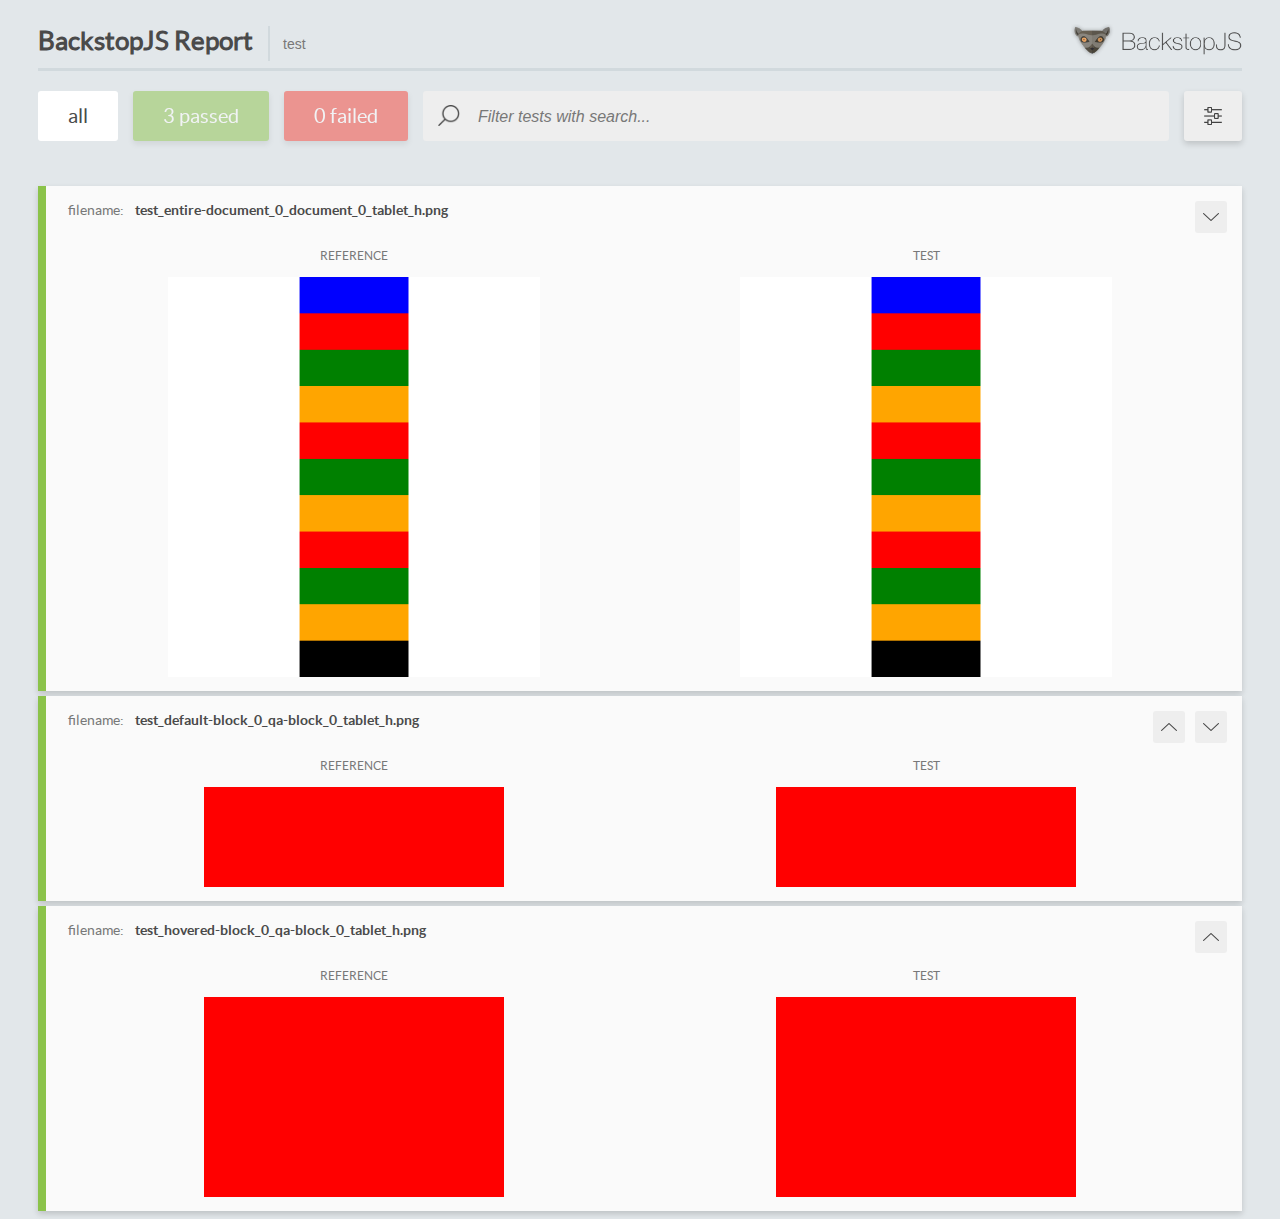
<file: report/html_report/index.html>
<!DOCTYPE html>
<html>
  <head>
    <meta charset="utf-8">
    <title>BackstopJS Report</title>

    <style>
      @font-face {
          font-family: 'latoregular';
          src: url('./assets/fonts/lato-regular-webfont.woff2') format('woff2'),
              url('./assets/fonts/lato-regular-webfont.woff') format('woff');
          font-weight: 400;
          font-style: normal;
      }
      @font-face {
          font-family: 'latobold';
          src: url('./assets/fonts/lato-bold-webfont.woff2') format('woff2'),
              url('./assets/fonts/lato-bold-webfont.woff') format('woff');
          font-weight: 700;
          font-style: normal;
      }

      .ReactModal__Body--open {
          overflow: hidden;
      }
      .ReactModal__Body--open .header {
        display: none;
      }

    </style>
  </head>
  <body style="background-color: #E2E7EA">
    <div id="root">

    </div>
    <script type="text/javascript">
      function report (report) { // eslint-disable-line no-unused-vars
        window.tests = report;
      }
    </script>
    <script type="text/javascript" src="config.js"></script>
    <script type="text/javascript" src="index_bundle.js"></script>
  </body>
</html>
</file>
